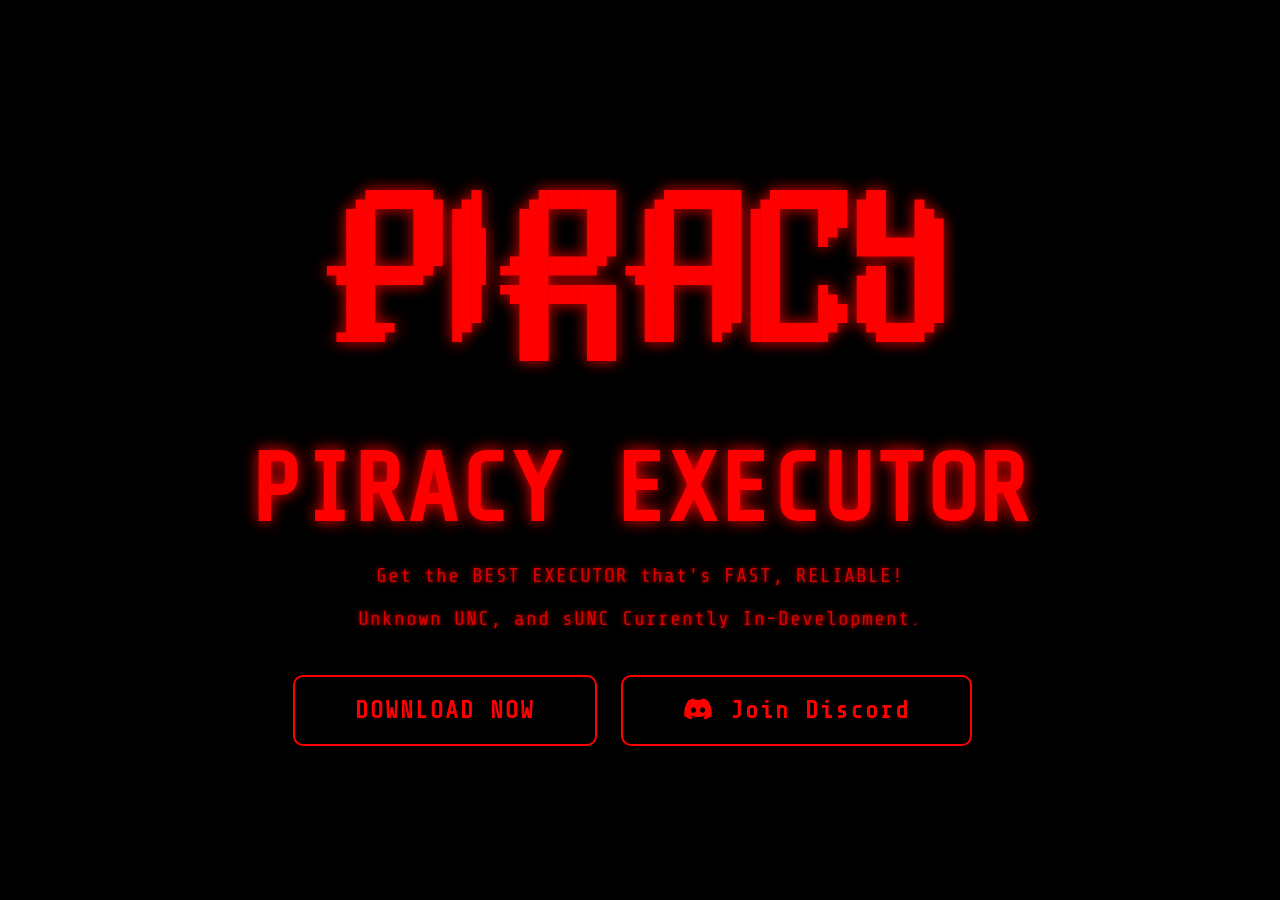
<file: index.html>
<!DOCTYPE html>
<html lang="en">
<head>
    <meta charset="UTF-8">
    <meta name="viewport" content="width=device-width, initial-scale=1.0">
    <title>PIRACY EXECUTOR</title>
    <meta property="og:title" content="PIRACY EXECUTOR">
    <meta property="og:description" content="The ultimate executor. Fast, Reliable.">
    <meta property="og:image" content="https://media.discordapp.net/attachments/1246719291517308929/1355064651209244773/New_Project.png?ex=67e791cc&is=67e6404c&hm=bbaa7f89cb8384e3208ca15ba5837d3cb24ac98ddaee4946f9997c938a0c0d7e&=&format=webp&quality=lossless">
    <meta property="og:url" content="https://piracyexecutor.github.io/">
    <meta property="og:type" content="website">

    <link href="https://fonts.googleapis.com/css2?family=Share+Tech+Mono&display=swap" rel="stylesheet">
    <link href="https://cdnjs.cloudflare.com/ajax/libs/font-awesome/6.0.0-beta3/css/all.min.css" rel="stylesheet">

    <link rel="icon" href="https://media.discordapp.net/attachments/1246719291517308929/1355064651209244773/New_Project.png?ex=67e791cc&is=67e6404c&hm=bbaa7f89cb8384e3208ca15ba5837d3cb24ac98ddaee4946f9997c938a0c0d7e&=&format=webp&quality=lossless" type="image/png">

    <style>
        * {
            margin: 0;
            padding: 0;
            box-sizing: border-box;
        }

        body {
            background-color: black;
            color: red;
            font-family: 'Share Tech Mono', monospace;
            overflow: hidden;
            padding: 0;
            margin: 0;
            height: 100vh;
            display: flex;
            justify-content: center;
            align-items: center;
            text-align: center;
            position: relative;
        }

        body::before {
            content: "";
            position: absolute;
            top: 0;
            left: 0;
            width: 100%;
            height: 100%;
            background: rgba(0, 0, 0, 0.8);
            z-index: 1;
        }

        .container {
            z-index: 2;
            max-width: 1200px;
            margin: auto;
            padding: 50px 20px;
        }

        h1 {
            font-size: 6rem;
            margin: 20px 0;
            text-shadow: 0 0 15px red;
            animation: fadeIn 2s ease-out;
            user-select: none;
        }

        @keyframes fadeIn {
            from {
                opacity: 0;
                transform: translateY(-50px);
            }
            to {
                opacity: 1;
                transform: translateY(0);
            }
        }

        .ascii {
            white-space: pre;
            font-size: 16px;
            color: red;
            text-shadow: 0 0 15px red;
            opacity: 0;
            animation: fadeIn 2s ease-out forwards;
            user-select: none;
        }

        p {
            font-size: 20px;
            margin: 20px 0;
            opacity: 0.85;
            letter-spacing: 1px;
            text-shadow: 0 0 5px red;
        }

        .btn-download, .btn-discord {
            display: inline-block;
            padding: 20px 60px;
            margin-top: 25px;
            font-size: 24px;
            text-decoration: none;
            font-weight: bold;
            border-radius: 10px;
            background-color: black;
            color: red;
            border: 2px solid red;
            transition: 0.4s;
            margin-right: 15px;
            letter-spacing: 2px;
        }

        .btn-download:hover, .btn-discord:hover {
            background-color: red;
            color: black;
            transform: scale(1.1);
            box-shadow: 0 0 20px red;
        }

        footer {
            margin-top: 50px;
            padding: 20px;
            font-size: 14px;
            color: #888;
            border-top: 1px solid red;
            box-shadow: 0 -1px 15px red;
            text-align: center;
            user-select: none;
        }

        .particles {
            position: fixed;
            top: 0;
            left: 0;
            width: 100%;
            height: 100%;
            pointer-events: none;
            z-index: -1;
        }

        .particles div {
            position: absolute;
            width: 8px;
            height: 8px;
            background-color: red;
            border-radius: 50%;
            opacity: 0.9;
            animation: particle-move 5s infinite;
        }

        @keyframes particle-move {
            0% {
                transform: translate(0, 0);
                opacity: 0.9;
            }
            100% {
                transform: translate(calc(100vw * 2), calc(100vh * 2));
                opacity: 0;
            }
        }

        /* Lightning Effect */
        @keyframes lightning-flash {
            0% {
                opacity: 0;
            }
            10% {
                opacity: 1;
            }
            100% {
                opacity: 0;
            }
        }

        .lightning {
            animation: lightning-flash 1s linear 0s infinite;
            z-index: 1;
            position: fixed;
            top: 0;
            left: 0;
            width: 100%;
            height: 100%;
        }
    </style>
</head>
<body>
    <!-- Lightning Flash -->
    <div class="lightning"></div>
    
    <div class="particles"></div>
    <div class="container">
        <div class="ascii">
            <pre>
   ▄███████▄  ▄█     ▄████████    ▄████████  ▄████████ ▄██   ▄   
  ███    ███ ███    ███    ███   ███    ███ ███    ███ ███   ██▄ 
  ███    ███ ███▌   ███    ███   ███    ███ ███    █▀  ███▄▄▄███ 
  ███    ███ ███▌  ▄███▄▄▄▄██▀   ███    ███ ███        ▀▀▀▀▀▀███ 
▀█████████▀  ███▌ ▀▀███▀▀▀▀▀   ▀███████████ ███        ▄██   ███ 
  ███        ███  ▀███████████   ███    ███ ███    █▄  ███   ███ 
  ███        ███    ███    ███   ███    ███ ███    ███ ███   ███ 
 ▄████▀      █▀     ███    ███   ███    █▀  ████████▀   ▀█████▀  
                    ███    ███                                   
                </pre>
        </div>
        <h1>PIRACY EXECUTOR</h1>
        <p>Get the BEST EXECUTOR that's FAST, RELIABLE!</p>
        <p>Unknown UNC, and sUNC Currently In-Development.</p>

        <a href="about:blank" class="btn-download">DOWNLOAD NOW</a>
        <a href="https://discord.gg/DaQmuSzgKG" target="_blank" class="btn-discord"><i class="fab fa-discord"></i> Join Discord</a>
    </div>

    <script>
        // Create particles effect
        const particlesContainer = document.querySelector('.particles');
        setInterval(() => {
            const particle = document.createElement('div');
            particle.style.top = ${Math.random() * 100}%;
            particle.style.left = ${Math.random() * 100}%;
            particlesContainer.appendChild(particle);

            setTimeout(() => {
                particle.remove();
            }, 5000);
        }, 25);
    </script>
</body>
</html>
</file>
